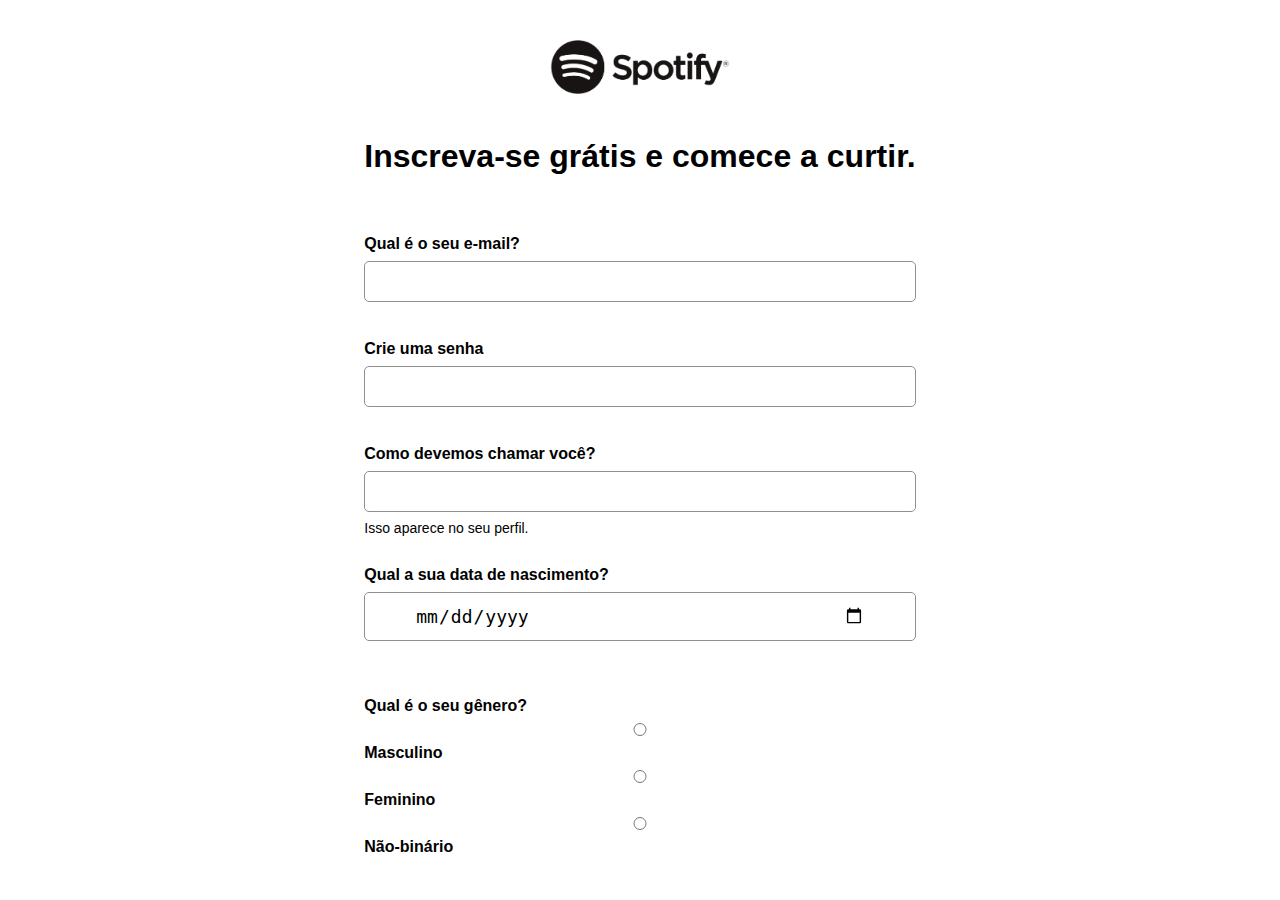
<file: screen_login/login.html>
<!DOCTYPE html>
<html lang="en">
<head>
    <meta charset="UTF-8">
    <meta http-equiv="X-UA-Compatible" content="IE=edge">
    <meta name="viewport" content="width=device-width, initial-scale=1.0">
    <link rel="stylesheet" href="style.css">
    <title>Login</title>
</head>
<body>
    <main>
        <div id="container">
            <figure id="spotify_logo">
                <img src="./images/logo_spotify.png" alt="Logo Spotify">
            </figure>
    
            <h1>Inscreva-se grátis e comece a curtir.</h1>
    
            <div id="bloco">
                <form>
                    <div class="forms">
                        <label for="email">Qual é o seu e-mail?</label><br>
                        <input type="text" id="email" name="username"><br>
                    </div>
                    
                    <div class="forms">
                        <label for="pwd">Crie uma senha</label><br>
                        <input type="password" id="pwd" name="pwd">
                    </div>
                    
                    <div class="forms">
                        <label for="user">Como devemos chamar você?</label><br>
                        <input type="password" id="pwd" name="pwd">
                        <p>Isso aparece no seu perfil.</p>
                    </div>
                    
                    <div class="forms">
                        <label for="datemax" id="dat">Qual a sua data de nascimento?</label>
                        <input type="date" id="datemax" name="datemax" max="1979-12-31"><br><br>
                    </div>
                    
                    <div class="forms">
                        <label for="gender" id="gen">Qual é o seu gênero?</label>
                        <input type="radio" id="html" name="fav_language" value="HTML">
                        <label for="html">Masculino</label>
                        <input type="radio" id="css" name="fav_language" value="CSS">
                        <label for="css">Feminino</label>
                        <input type="radio" id="javascript" name="fav_language" value="JavaScript">
                        <label for="javascript">Não-binário</label>
                    </div>
                  </form>
                <form>
            </div>
        </div>
    </main>
</body>
</html>
</file>
<file: screen_login/style.css>
@import url('https://fonts.googleapis.com/css2?family=Varela+Round&display=swap');
@import url('https://fonts.googleapis.com/css2?family=Roboto:wght@700&family=Varela+Round&display=swap');

* {
    padding: 0;
    margin: 0;
}

main {
    align-items: center;
    display: flex;
    flex-direction: column;
}

#spotify_logo img{
    width: 180px;
    padding: 40px 0;
}

#spotify_logo {
    text-align: center;
}

h1 {
    font-weight: bold;
    text-align: left;
    font-family: 'League Spartan', sans-serif;
    margin-bottom: 30px;
}

input {
    width: 100%;
    padding: 12px 50px;
    margin: 8px 0;
    box-sizing: border-box;
    text-align: left;
    border-radius: 5px;
    border-color: none;
    border: 0.5px solid rgb(143, 143, 143)

}

label {
    font-family: 'League Spartan', sans-serif;
    font-weight: bold;
    font-size: 16px;
}
input[type=text]{
    width: 100%;
    padding: 12px 20px;
    margin: 8px 0;
    box-sizing: border-box;
    text-align: left;
    border-radius: 5px;
    border-color: none;
    border: 0.5px solid rgb(143, 143, 143)
}

input [type=password] {
    width: 100%;
    padding: 12px 20px;
    margin: 8px 0;
    box-sizing: border-box;
    text-align: left;
    border-radius: 5px;
    border-color: none;
    border: 0.5px solid rgb(143, 143, 143)
}

input[type="date"]{ 
    font-family: "Roboto Mono",monospace;
    font-size: 18px;
    outline: none;
    border-radius: 5px;
}

h2 {
    font-size: 18px;
    font-weight: bold;
    font-family: 'League Spartan', sans-serif;
    text-align: left;
}

p {
    font-family: 'League Spartan', sans-serif;
    font-size: 14px;
}

.forms {
    padding-top: 30px;
}
</file>
